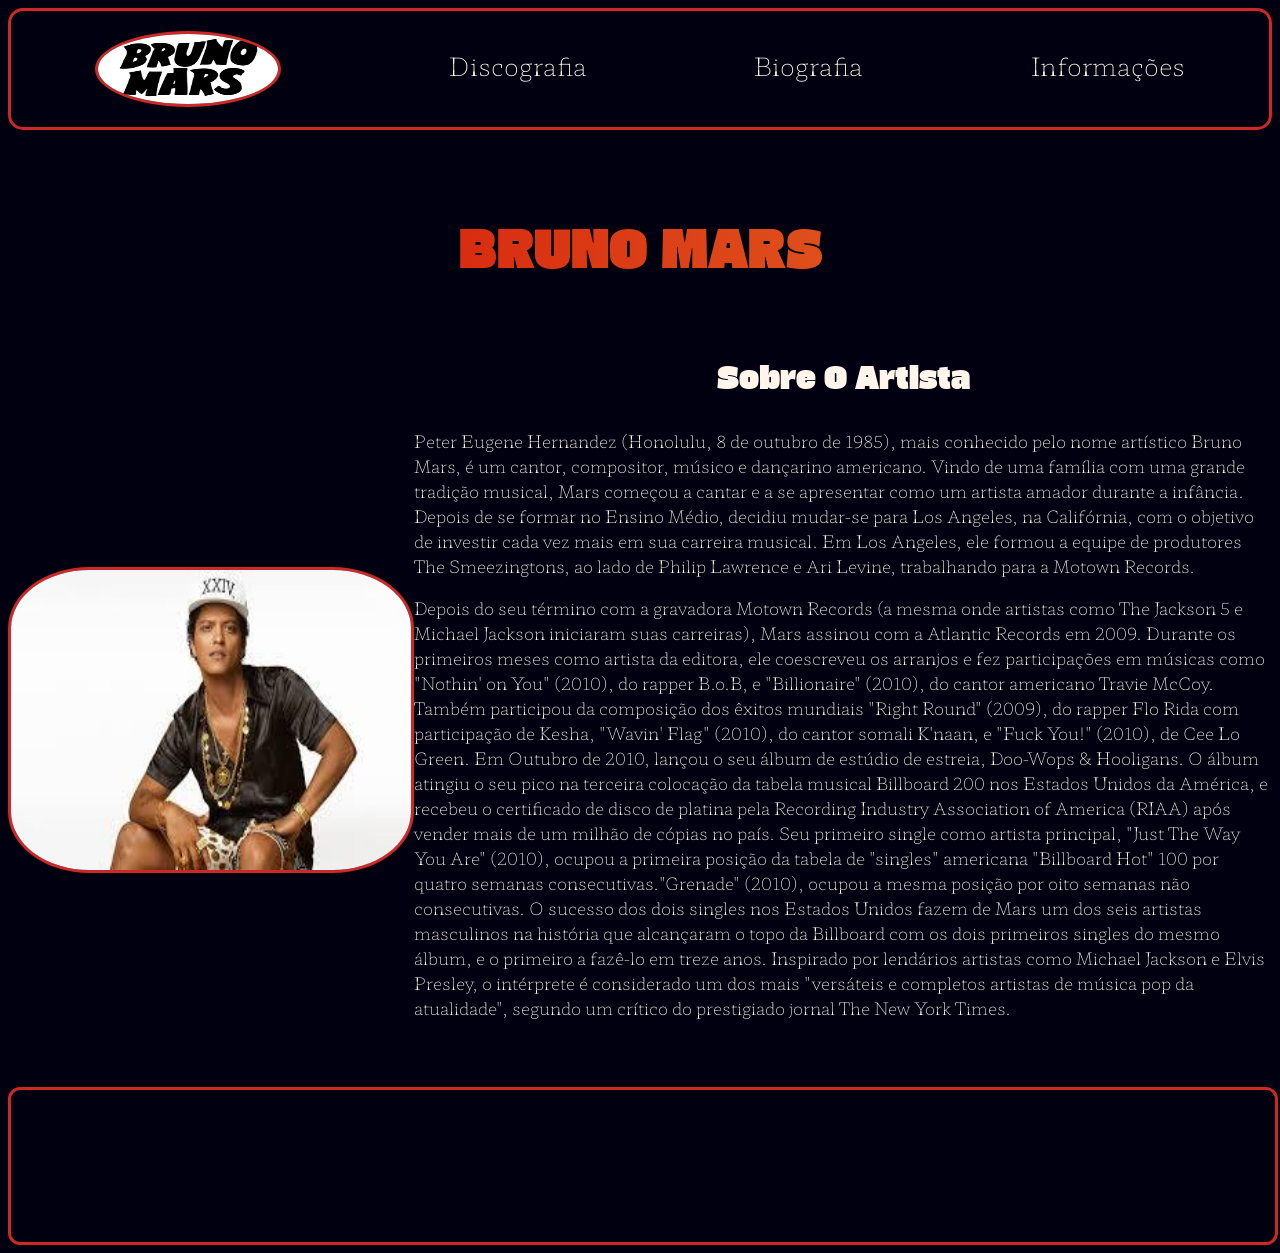
<file: index.html>
<html lang="en">
<head>
    <meta charset="UTF-8">
    <meta name="viewport" content="width=device-width, initial-scale=1.0">
    <title>BRUNO MARS</title>
    <link rel="stylesheet" type="text/css" href="styling.css">
</head>
<body>

    <header>
        <img class="logo" src="brunologo.png">
        <nav class="cabecalho">
            <ul>
                    <a class="cabecalho-menu" href="disco.html">Discografia</a>
            </ul>
        </nav>
        <nav class="cabecalho">
            <ul>
                    <a class="cabecalho-menu" href="biografia.html">Biografia</a>
            </ul>
        </nav>
        <nav class="cabecalho">
            <ul>
                   <a class="cabecalho-menu" href="info.html">Informações</a>
            </ul>
        </nav>
    </header>

    <h2>BRUNO MARS
    </h2>
    <main class="container">
        <div class="img2">
            <img class="cshphoto" src="bruno.jpg" alt="" usemap="#imgmap">

            <map name="imgmap">
                <area shape="poly" coords="(63, 167) (42, 170) (39,184) (32, 192) (27, 211) (8, 231)  (32, 261) (64, 257) (68, 264) (30, 359) (152, 357) (145, 263) (135, 243) (137, 237) (159, 259) (153, 226) (178, 244) (113, 159) (68, 161)" alt="will/trait" href="biografia.html">
                <area shape="poly" coords="(192, 358) (223, 280) (209, 254) (190, 252) (183, 216) (176, 214) (192, 193) (192, 183) (203, 151) (281, 172) (287, 197) (270, 256) (277, 257) (285, 270) (318, 307) (316, 321) (303, 326) (304, 359)" alt="Seth" href="biografia.html">
                <area shape="poly" coords="(324, 359) (321, 288) (328, 284) (326, 271) (306, 264) (299, 232) (293, 230) (301, 210) (300, 164) (395, 169) (404, 260) (386, 266) (392, 278) (413, 306) (418, 359)" alt="Ethan" href="biografia.html">
                <area shape="poly" coords="(430, 359) (446, 320) (457, 300) (445, 274) (426, 269) (421, 243) (415, 240) (424, 221) (426, 194) (419, 177)(494, 168) (514, 209) (499, 255) (538, 359)" alt="Andrew" href="biografia.html">
            </map>
        </div>

        <div class="text">
            <section>
                <h3>Sobre O Artista</h3>
                <p>Peter Eugene Hernandez (Honolulu, 8 de outubro de 1985), mais conhecido pelo nome artístico Bruno Mars, é um cantor, compositor, músico e dançarino americano. Vindo de uma família com uma grande tradição musical, Mars começou a cantar e a se apresentar como um artista amador durante a infância. Depois de se formar no Ensino Médio, decidiu mudar-se para Los Angeles, na Califórnia, com o objetivo de investir cada vez mais em sua carreira musical. Em Los Angeles, ele formou a equipe de produtores The Smeezingtons, ao lado de Philip Lawrence e Ari Levine, trabalhando para a Motown Records. </p>
            </section>
                <p>Depois do seu término com a gravadora Motown Records (a mesma onde artistas como The Jackson 5 e Michael Jackson iniciaram suas carreiras), Mars assinou com a Atlantic Records em 2009. Durante os primeiros meses como artista da editora, ele coescreveu os arranjos e fez participações em músicas como "Nothin' on You" (2010), do rapper B.o.B, e "Billionaire" (2010), do cantor americano Travie McCoy. Também participou da composição dos êxitos mundiais "Right Round" (2009), do rapper Flo Rida com participação de Kesha, "Wavin' Flag" (2010), do cantor somali K'naan, e "Fuck You!" (2010), de Cee Lo Green. Em Outubro de 2010, lançou o seu álbum de estúdio de estreia, Doo-Wops & Hooligans. O álbum atingiu o seu pico na terceira colocação da tabela musical Billboard 200 nos Estados Unidos da América, e recebeu o certificado de disco de platina pela Recording Industry Association of America (RIAA) após vender mais de um milhão de cópias no país. Seu primeiro single como artista principal, "Just The Way You Are" (2010), ocupou a primeira posição da tabela de "singles" americana "Billboard Hot" 100 por quatro semanas consecutivas."Grenade" (2010), ocupou a mesma posição por oito semanas não consecutivas. O sucesso dos dois singles nos Estados Unidos fazem de Mars um dos seis artistas masculinos na história que alcançaram o topo da Billboard com os dois primeiros singles do mesmo álbum, e o primeiro a fazê-lo em treze anos. Inspirado por lendários artistas como Michael Jackson e Elvis Presley, o intérprete é considerado um dos mais "versáteis e completos artistas de música pop da atualidade", segundo um crítico do prestigiado jornal The New York Times.</p>
   

        </div>
    </main>

    <div class="rodape">
    <footer>
        <iframe class="cshfy" style="border-radius:12px" src="https://open.spotify.com/embed/artist/0du5cEVh5yTK9QJze8zA0C?utm_source=generator" width="100%" height="152" frameBorder="0" allowfullscreen="" allow="autoplay; clipboard-write; encrypted-media; fullscreen; picture-in-picture" loading="lazy"></iframe>  
    </footer>
    </div>

</body>
</file>
<file: styling.css>
@import url('https://fonts.googleapis.com/css2?family=Gasoek+One&display=swap');
@import url('https://fonts.googleapis.com/css2?family=Gasoek+One&family=Hahmlet:wght@100..900&display=swap');

body{
    background-color: #000010;
}
header{
    display: flex;
    flex-direction: row;
    align-items: flex-start;
    justify-content: space-around;
    padding: 20px;
    border: 3px, solid #cd2727;
    animation-name: example;
    animation-duration: 10s;
    animation-iteration-count: infinite;
    border-radius: 15px;
}
.container{
    display: flex;
    align-items:center;
    justify-content: space-evenly;
    margin-bottom: 50px;
}
.text{
    width: 1000px;

}
h3{
    font-family: "Gasoek One", sans-serif;
    font-weight: 400;
    font-style: normal;
    font-size: 30px;
    color: #fff5eb;
    display: flex;
    justify-content: center;
    align-items: center;
}
h2{
    font-family: "Gasoek One", sans-serif;
    font-weight: 400;
    font-size: 50px;
    background: linear-gradient(90deg, #cf0202 0%, #e87929 100%);
    background-clip: text;
    -webkit-text-fill-color: transparent;
    animation: colors 5s alternate infinite;
    display: flex;
    justify-content: center;
    align-items: center;
    margin-top: 80px;
    transition: font-size 2s;
}
@keyframes colors {
    0% {
        filter: hue-rotate(279deg);
    }
    50% {
        filter: hue-rotate(197deg);
    }
    100% {
        filter: hue-rotate(12deg);
    }
}
p{
    font-family: "Hahmlet", serif;
    font-optical-sizing: auto;
    font-weight: 90;
    font-style: normal;
    font-size: 17px;
    color: #fff5eb;
}
a{
    position: relative;
    cursor: pointer;
    font-family: "Hahmlet", serif;
    font-optical-sizing: auto;
    font-weight: 90;
    font-style: normal;
    font-size: 25px;
    color: #fff5eb;
    transition: color 0.25s, font-size 0.25s;
}
a::after {
    position: absolute;
    content: "";
    inset: 0;
    background: white;
    scale: 1 0;
    z-index: -1;
    transition: 0.45s;
    border-radius: 15px;
}
a:hover{
    color: black;
    font-size: 30px;
}
a:hover::after{
    scale: 1 1;
}
.logo{
    width: 180px;
    height: 70px;
    border: 3px, solid #cd2727;
    animation-name: example;
    animation-duration: 10s;
    animation-iteration-count: infinite;
    border-radius: 50%;
    transition: width 0.25s, height 0.25s;
}
.logo:hover{
    width: 200px;
    height: 80px;
}
.cshphoto{
    width: 400px;
    height: 300px;
    margin-top: 80px;
    border: 3px, solid #cd2727;
    animation-name: example;
    animation-duration: 10s;
    animation-iteration-count: infinite;
    border-radius: 20%;
    transition: width 0.5s, height 0.5s;
}
@keyframes example {
    0% {border-color:#cd2727;}
    10%{border-color:#d53b2d;}
    20%{border-color:#e87929;}
    30%{border-color:#fbb23e;}
    40%{border-color:#5ed536;}
    50%{border-color:#41ca91;}
    60%{border-color:#2152f1;}
    70%{border-color:#432fd8;}
    80%{border-color:#c423c4;}
    90%{border-color:#cd2743;}
    100%{border-color:#cd2727;}
}
.cabecalho-menu{
    justify-content: space-evenly;
    text-decoration: none;
}
.cshfy {
    border: 3px, solid #cd2727;
    animation-name: example;
    animation-duration: 10s;
    animation-iteration-count: infinite;
    border-radius: 40%;
}
</file>
